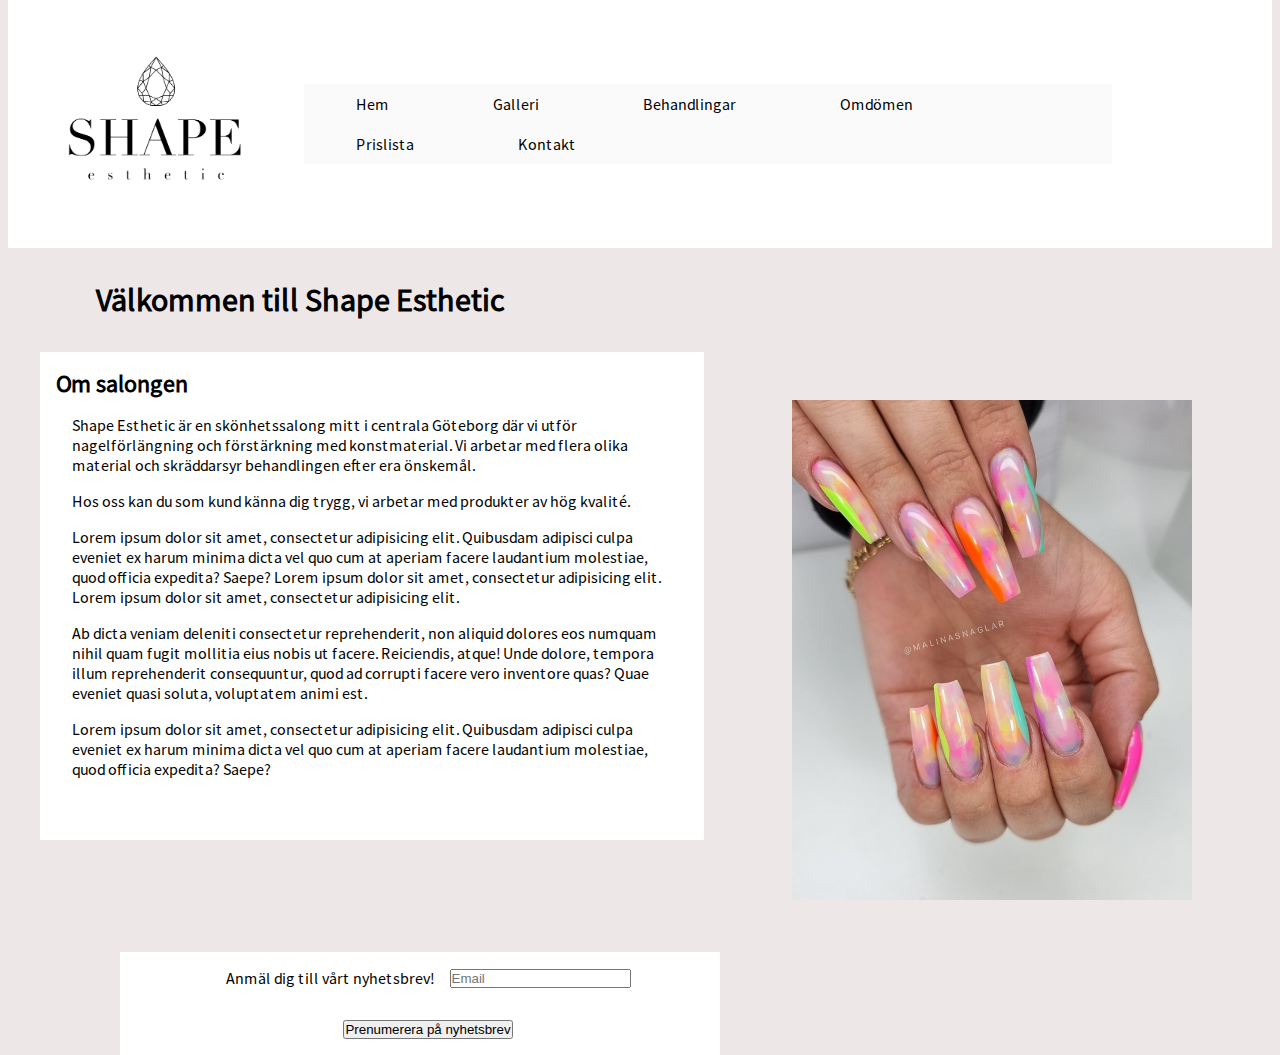
<file: index.html>
<!DOCTYPE html>
<html lang="sv">
  <head>
    <meta charset="UTF-8" />
    <meta http-equiv="X-UA-Compatible" content="IE=edge" />
    <meta name="viewport" content="width=device-width, initial-scale=1.0" />
    <meta
      name="description"
      content="Shape Esthetic erbjuder skönhetsbehandlingar i form av nagelskulptering. På webplatsen hittar ni bland annat galleri med nagellbilder, prislista och mer info om de olika behandlingarna."
    />
    <title>Shape Esthetic</title>
    <link rel="stylesheet" href="index.css" />
  </head>
  <body>
    <nav class="nav">
      <a href="index.html"
        ><img
          id="logo"
          src="./logga/shape-esthetic-black.png"
          alt="Logo Shape Esthetic"
      /></a>
      <ul>
        <li><a href="index.html">Hem</a></li>
        <li><a href="galleri.html">Galleri</a></li>
        <li><a href="behandlingar.html"> Behandlingar</a></li>
        <li><a href="omdömen.html">Omdömen</a></li>
        <li><a href="prislista.html">Prislista</a></li>
        <li><a href="kontakt.html">Kontakt</a></li>
      </ul>
    </nav>
    <main>
      <h1 id="h1-hemsida">Välkommen till Shape Esthetic</h1>
      <div id="intro">
        <article id="intro-text">
          <h2>Om salongen</h2>
          <p>
            Shape Esthetic är en skönhetssalong mitt i centrala Göteborg där vi
            utför nagelförlängning och förstärkning med konstmaterial. Vi
            arbetar med flera olika material och skräddarsyr behandlingen efter
            era önskemål.
          </p>
          <p>
            Hos oss kan du som kund känna dig trygg, vi arbetar med produkter av
            hög kvalité.
          </p>
          <p>
            Lorem ipsum dolor sit amet, consectetur adipisicing elit. Quibusdam
            adipisci culpa eveniet ex harum minima dicta vel quo cum at aperiam
            facere laudantium molestiae, quod officia expedita? Saepe? Lorem
            ipsum dolor sit amet, consectetur adipisicing elit. Lorem ipsum
            dolor sit amet, consectetur adipisicing elit.
          </p>
          <p>
            Ab dicta veniam deleniti consectetur reprehenderit, non aliquid
            dolores eos numquam nihil quam fugit mollitia eius nobis ut facere.
            Reiciendis, atque! Unde dolore, tempora illum reprehenderit
            consequuntur, quod ad corrupti facere vero inventore quas? Quae
            eveniet quasi soluta, voluptatem animi est.
          </p>
          <p>
            Lorem ipsum dolor sit amet, consectetur adipisicing elit. Quibusdam
            adipisci culpa eveniet ex harum minima dicta vel quo cum at aperiam
            facere laudantium molestiae, quod officia expedita? Saepe?
          </p>
        </article>
        <div id="unicorn-nails">
          <img
            id="naglarunicorn-large"
            src="./naglar/unicorn2.jpg"
            alt="nagelbild design"
          />
          <img
            id="naglarunicorn-small"
            src="./naglar/unicorn2mobile.jpg"
            alt="nagelbild design"
          />
        </div>
      </div>
    </main>
    <footer>
      <div id="nyhetsbrev">
        <p>Anmäl dig till vårt nyhetsbrev!</p>
        <form action="submit.php" method="POST">
          <input placeholder="Email" type="text" />
        </form>
        <input
          id="knapp-prenumerera"
          type="submit"
          value="Prenumerera på nyhetsbrev"
        />
      </div>
    </footer>
  </body>
</html>
</file>
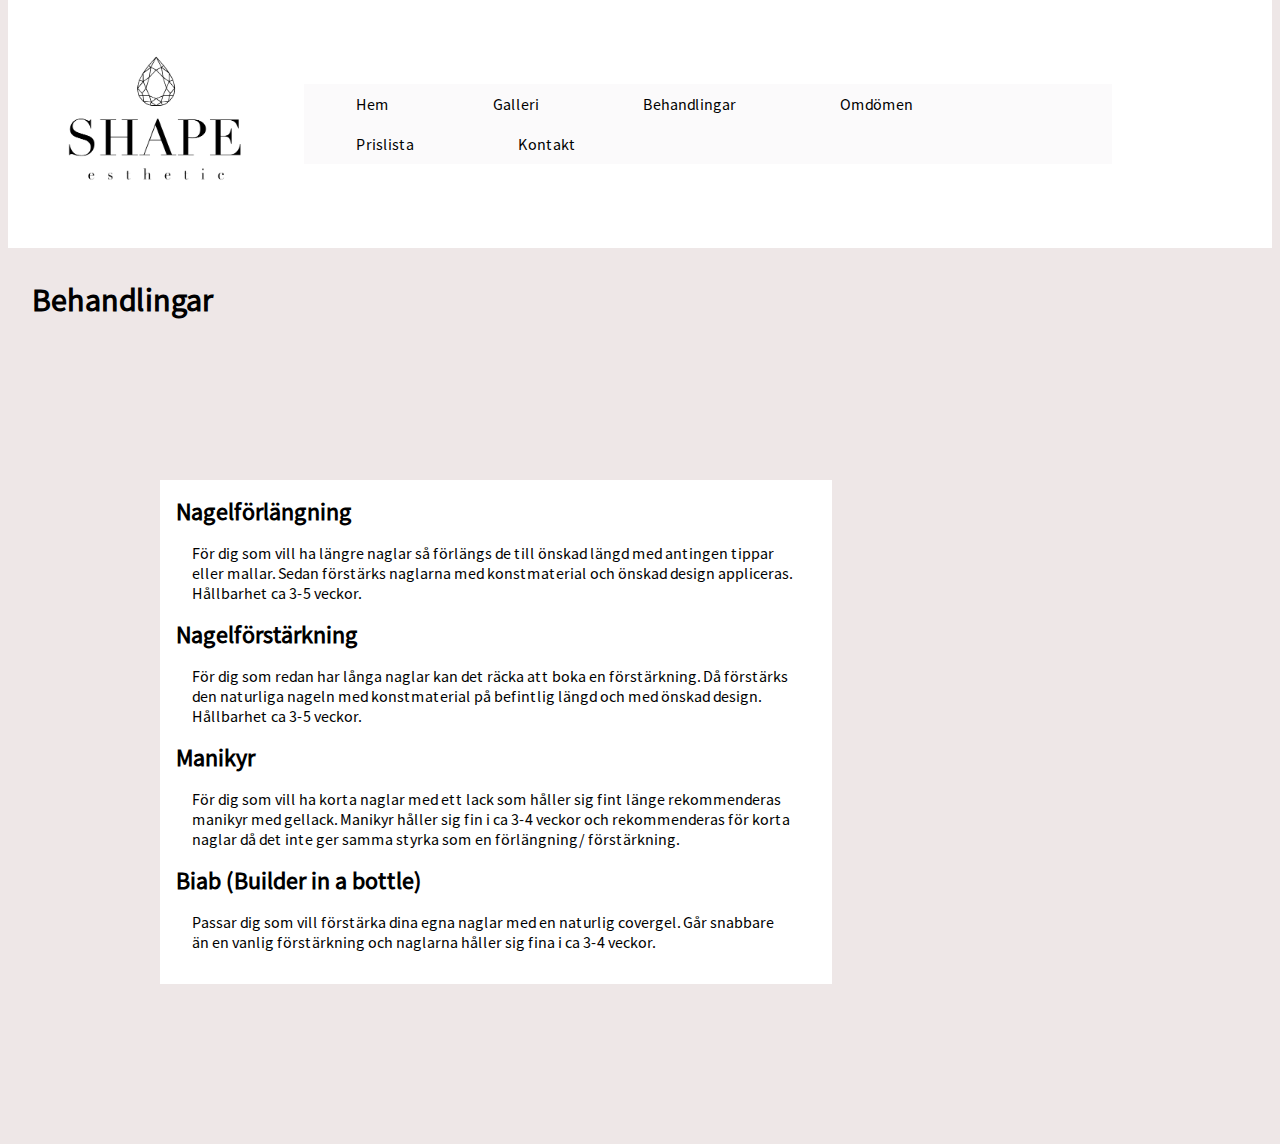
<file: behandlingar.html>
<!DOCTYPE html>
<html lang="sv">
  <head>
    <meta charset="UTF-8" />
    <meta http-equiv="X-UA-Compatible" content="IE=edge" />
    <meta name="viewport" content="width=device-width, initial-scale=1.0" />
    <link rel="stylesheet" href="index.css" />
    <meta
      name="description"
      content="Här hittar ni de olika behandligar som salongen erbjuder."
    />
    <title>Behandlingar</title>
  </head>
  <body>
    <nav class="nav">
      <a href="index.html"
        ><img
          id="logo"
          src="./logga/shape-esthetic-black.png"
          alt="Logo Shape Esthetic"
      /></a>
      <ul>
        <li><a href="index.html">Hem</a></li>
        <li><a href="galleri.html">Galleri</a></li>
        <li><a href="behandlingar.html"> Behandlingar</a></li>
        <li><a href="omdömen.html">Omdömen</a></li>
        <li><a href="prislista.html">Prislista</a></li>
        <li><a href="kontakt.html">Kontakt</a></li>
      </ul>
    </nav>
    <main>
      <h1>Behandlingar</h1>
      <div class="huvudinnehåll">
        <h2>Nagelförlängning</h2>
        <p>
          För dig som vill ha längre naglar så förlängs de till önskad längd med
          antingen tippar eller mallar. Sedan förstärks naglarna med
          konstmaterial och önskad design appliceras. Hållbarhet ca 3-5 veckor.
        </p>
        <h2>Nagelförstärkning</h2>
        <p>
          För dig som redan har långa naglar kan det räcka att boka en
          förstärkning. Då förstärks den naturliga nageln med konstmaterial på
          befintlig längd och med önskad design. Hållbarhet ca 3-5 veckor.
        </p>
        <h2>Manikyr</h2>
        <p>
          För dig som vill ha korta naglar med ett lack som håller sig fint
          länge rekommenderas manikyr med gellack. Manikyr håller sig fin i ca
          3-4 veckor och rekommenderas för korta naglar då det inte ger samma
          styrka som en förlängning/ förstärkning.
        </p>
        <h2>Biab (Builder in a bottle)</h2>
        <p>
          Passar dig som vill förstärka dina egna naglar med en naturlig
          covergel. Går snabbare än en vanlig förstärkning och naglarna håller
          sig fina i ca 3-4 veckor.
        </p>
      </div>
    </main>
  </body>
</html>
</file>
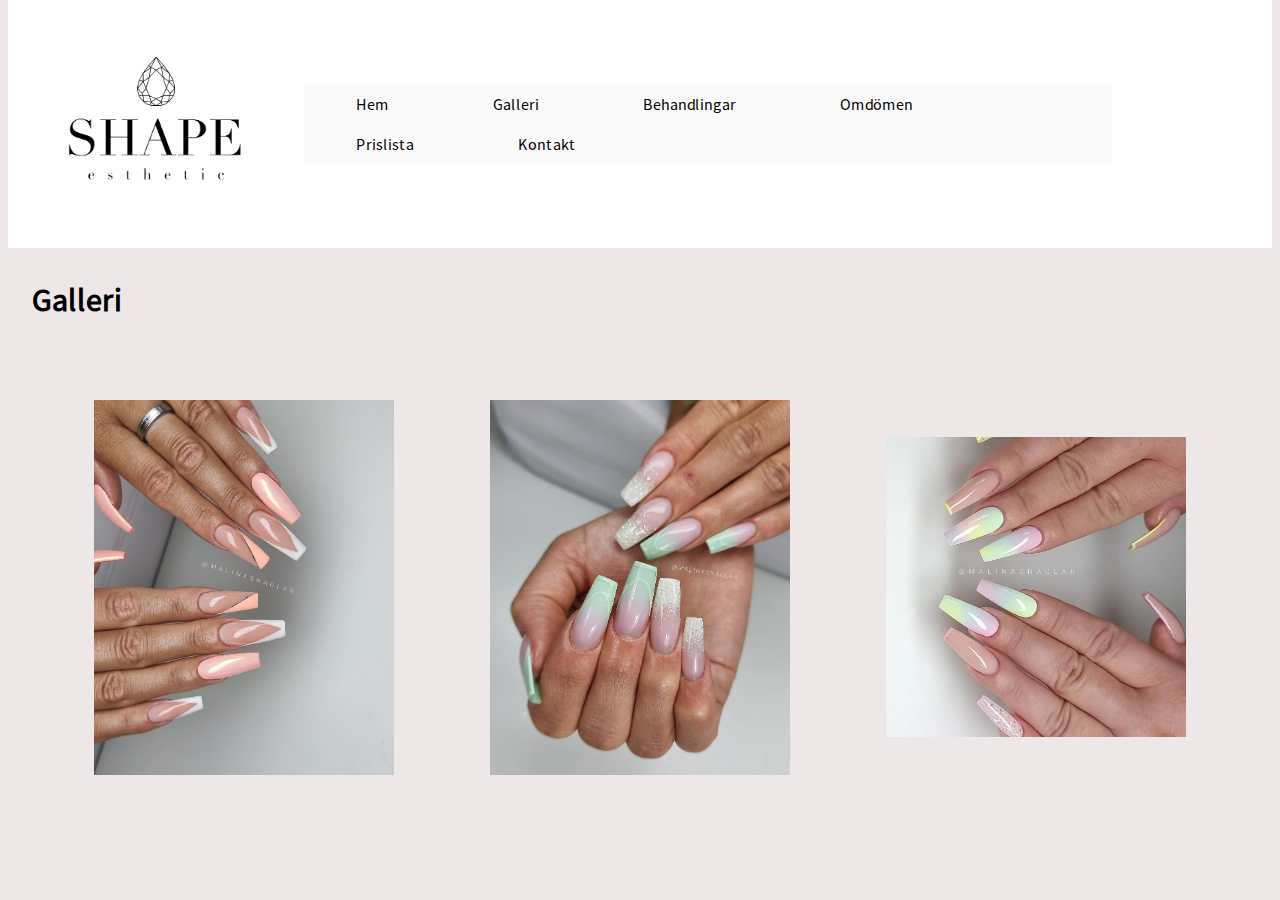
<file: galleri.html>
<!DOCTYPE html>
<html lang="sv">
  <head>
    <meta charset="UTF-8" />
    <meta http-equiv="X-UA-Compatible" content="IE=edge" />
    <meta name="viewport" content="width=device-width, initial-scale=1.0" />
    <link rel="stylesheet" href="index.css" />
    <meta
      name="description"
      content="Här hittar ni galleriet med flera bilder på nageldesigner utförda på salongen."
    />
    <title>Galleri</title>
  </head>
  <body>
    <nav class="nav">
      <a href="index.html"
        ><img
          id="logo"
          src="./logga/shape-esthetic-black.png"
          alt="Logo Shape Esthetic"
      /></a>
      <ul class="meny">
        <li><a href="index.html">Hem</a></li>
        <li><a href="galleri.html">Galleri</a></li>
        <li><a href="behandlingar.html"> Behandlingar</a></li>
        <li><a href="omdömen.html">Omdömen</a></li>
        <li><a href="prislista.html">Prislista</a></li>
        <li><a href="kontakt.html">Kontakt</a></li>
      </ul>
    </nav>
    <main>
      <h1>Galleri</h1>

      <div class="galleri">
        <img
          class="bilder-galleri"
          src="./naglar/peachfrench.jpg"
          alt="naglar design"
        />
        <img
          class="bilder-galleri"
          src="./naglar/greenfrench.jpg"
          alt="naglar desin"
        />
        <img
          class="bilder-galleri"
          src="./naglar/ombre.jpg"
          alt="naglar design"
        />
      </div>
    </main>
  </body>
</html>
</file>
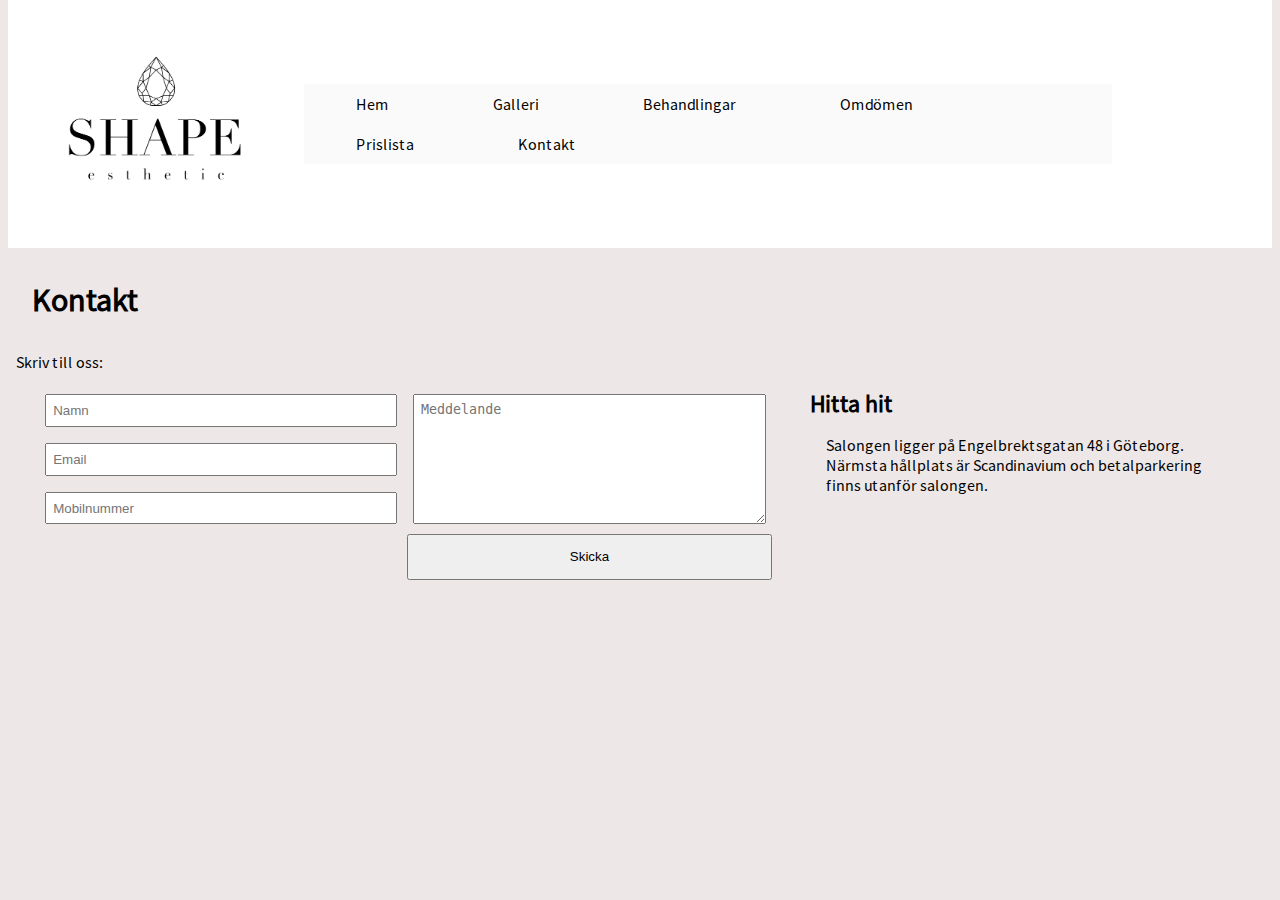
<file: kontakt.html>
<!DOCTYPE html>
<html lang="sv">
  <head>
    <meta charset="UTF-8" />
    <meta http-equiv="X-UA-Compatible" content="IE=edge" />
    <meta name="viewport" content="width=device-width, initial-scale=1.0" />
    <link rel="stylesheet" href="index.css" />
    <meta
      name="description"
      content="Här hittar ni kontaktuppgifter till salongen."
    />
    <title>Kontakt</title>
  </head>
  <body>
    <nav class="nav">
      <a href="index.html"
        ><img
          id="logo"
          src="./logga/shape-esthetic-black.png"
          alt="Logo Shape Esthetic"
      /></a>
      <ul>
        <li><a href="index.html">Hem</a></li>
        <li><a href="galleri.html">Galleri</a></li>
        <li><a href="behandlingar.html"> Behandlingar</a></li>
        <li><a href="omdömen.html">Omdömen</a></li>
        <li><a href="prislista.html">Prislista</a></li>
        <li><a href="kontakt.html">Kontakt</a></li>
      </ul>
    </nav>
    <main>
      <h1>Kontakt</h1>
      <p>Skriv till oss:</p>
      <div id="kontakt-flex">
        <form id="kontaktform" action="submit.php" method="POST">
          <input id="namn" type="text" placeholder="Namn" class="kontakt" />
          <input id="epost" type="text" placeholder="Email" class="kontakt" />
          <input
            id="mobil"
            type="text"
            placeholder="Mobilnummer"
            class="kontakt"
          />
          <textarea
            name="Meddelande"
            placeholder="Meddelande"
            id="meddelande-ruta"
            cols="40"
            rows="4"
            class="kontakt"
          ></textarea>
          <input id="skicka" type="submit" value="Skicka" />
        </form>
        <div id="hitta-oss">
          <h2>Hitta hit</h2>
          <p id="hitta-hit">
            Salongen ligger på Engelbrektsgatan 48 i Göteborg. Närmsta hållplats
            är Scandinavium och betalparkering finns utanför salongen.
          </p>
        </div>
      </div>
    </main>
  </body>
</html>
</file>
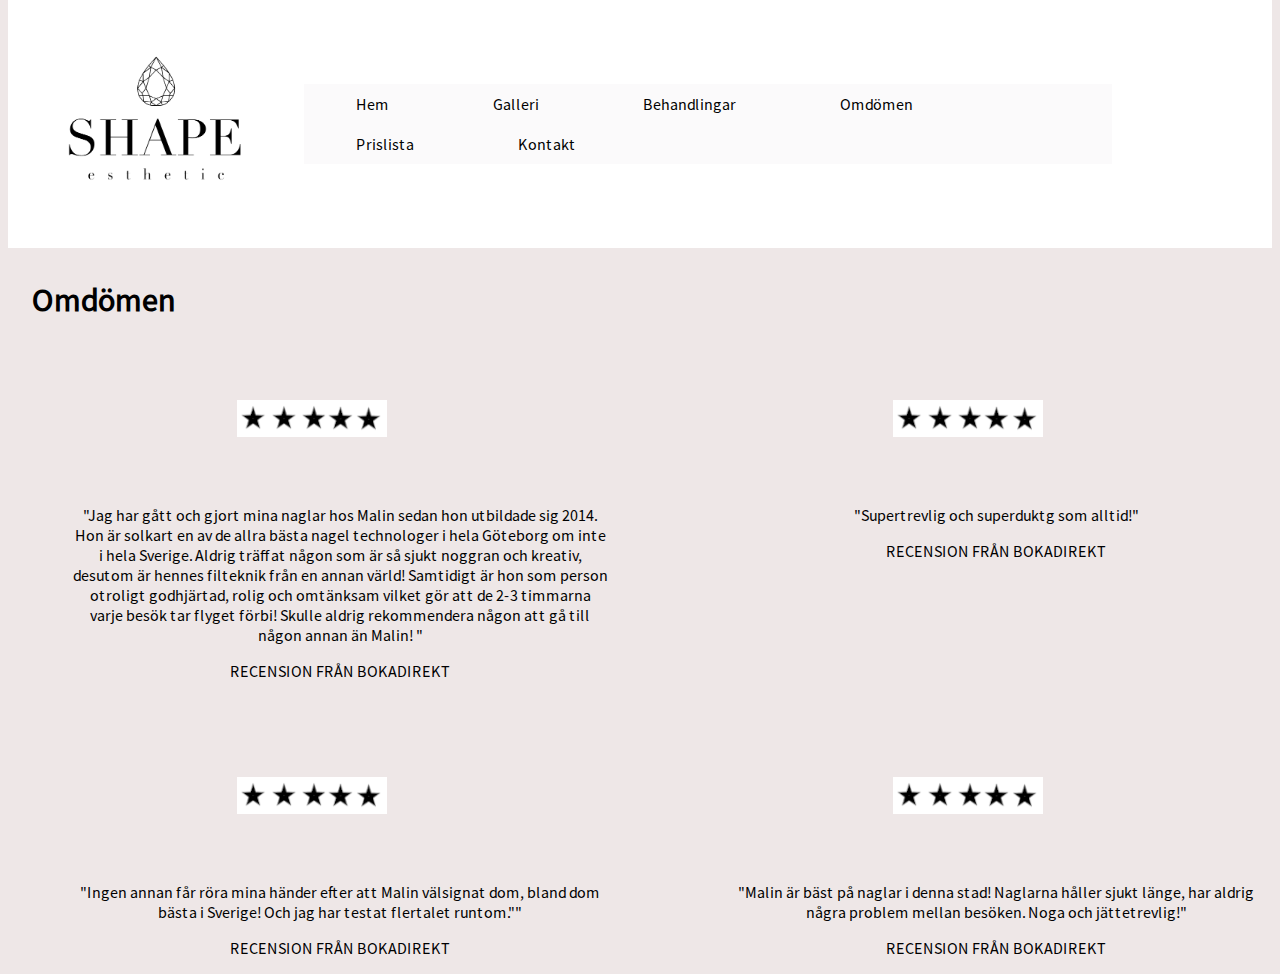
<file: omdömen.html>
<!DOCTYPE html>
<html lang="sv">
  <head>
    <meta charset="UTF-8" />
    <meta http-equiv="X-UA-Compatible" content="IE=edge" />
    <meta name="viewport" content="width=device-width, initial-scale=1.0" />
    <link rel="stylesheet" href="index.css" />
    <meta
      name="description"
      content="Här hittar ni omdömen som kunder lämnat efter utförd nagelbehandling."
    />
    <title>Omdömen</title>
  </head>
  <body>
    <nav class="nav">
      <a href="index.html"
        ><img
          id="logo"
          src="./logga/shape-esthetic-black.png"
          alt="Logo Shape Esthetic"
      /></a>
      <ul>
        <li><a href="index.html">Hem</a></li>
        <li><a href="galleri.html">Galleri</a></li>
        <li><a href="behandlingar.html"> Behandlingar</a></li>
        <li><a href="omdömen.html">Omdömen</a></li>
        <li><a href="prislista.html">Prislista</a></li>
        <li><a href="kontakt.html">Kontakt</a></li>
      </ul>
    </nav>
    <main>
      <h1>Omdömen</h1>
      <div id="recension-container">
        <div class="omdöme">
          <img class="stars" src="./testimonials/stars.png" alt="recension" />
          <p class="recension-quote">
            "Jag har gått och gjort mina naglar hos Malin sedan hon utbildade
            sig 2014. Hon är solkart en av de allra bästa nagel technologer i
            hela Göteborg om inte i hela Sverige. Aldrig träffat någon som är så
            sjukt noggran och kreativ, desutom är hennes filteknik från en annan
            värld! Samtidigt är hon som person otroligt godhjärtad, rolig och
            omtänksam vilket gör att de 2-3 timmarna varje besök tar flyget
            förbi! Skulle aldrig rekommendera någon att gå till någon annan än
            Malin! "
          </p>
          <p class="recension-bokadirekt">RECENSION FRÅN BOKADIREKT</p>
        </div>
        <div class="omdöme">
          <img class="stars" src="./testimonials/stars.png" alt="recension" />
          <p class="recension-quote">
            "Supertrevlig och superduktg som alltid!"
          </p>
          <p class="recension-bokadirekt">RECENSION FRÅN BOKADIREKT</p>
        </div>
        <div class="omdöme">
          <img class="stars" src="./testimonials/stars.png" alt="recension" />
          <p class="recension-quote">
            "Ingen annan får röra mina händer efter att Malin välsignat dom,
            bland dom bästa i Sverige! Och jag har testat flertalet runtom.""
          </p>
          <p class="recension-bokadirekt">RECENSION FRÅN BOKADIREKT</p>
        </div>
        <div class="omdöme">
          <img class="stars" src="./testimonials/stars.png" alt="recension" />
          <p class="recension-quote">
            "Malin är bäst på naglar i denna stad! Naglarna håller sjukt länge,
            har aldrig några problem mellan besöken. Noga och jättetrevlig!"
          </p>
          <p class="recension-bokadirekt">RECENSION FRÅN BOKADIREKT</p>
        </div>
      </div>
    </main>
  </body>
</html>
</file>
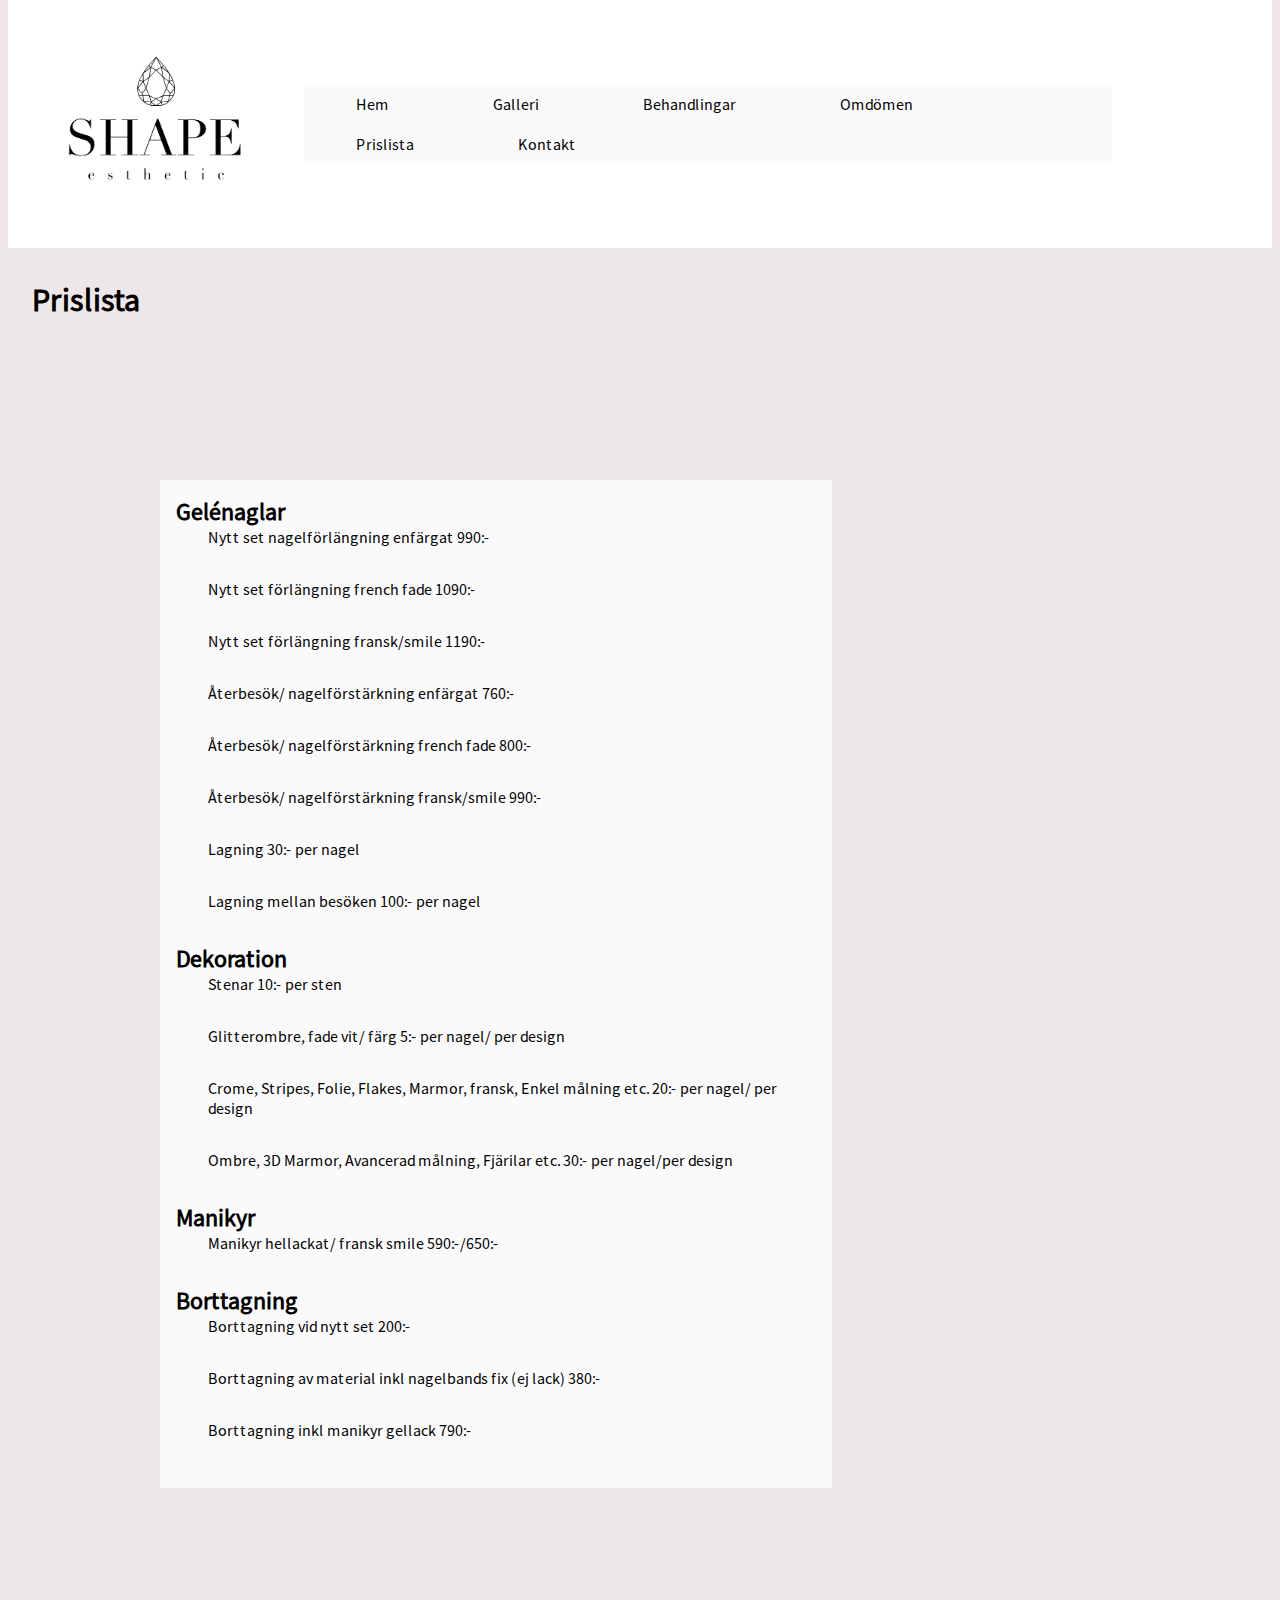
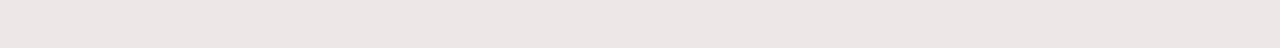
<file: prislista.html>
<!DOCTYPE html>
<html lang="sv">
  <head>
    <meta charset="UTF-8" />
    <meta http-equiv="X-UA-Compatible" content="IE=edge" />
    <meta name="viewport" content="width=device-width, initial-scale=1.0" />
    <link rel="stylesheet" href="index.css" />
    <meta
      name="description"
      content="Här hittar ni priserna för behandlingarna som utförs på salongen."
    />
    <title>Prislista</title>
  </head>
  <body>
    <nav class="nav">
      <a href="index.html"
        ><img
          id="logo"
          src="./logga/shape-esthetic-black.png"
          alt="Logo Shape Esthetic"
      /></a>
      <ul>
        <li><a href="index.html">Hem</a></li>
        <li><a href="galleri.html">Galleri</a></li>
        <li><a href="behandlingar.html"> Behandlingar</a></li>
        <li><a href="omdömen.html">Omdömen</a></li>
        <li><a href="prislista.html">Prislista</a></li>
        <li><a href="kontakt.html">Kontakt</a></li>
      </ul>
    </nav>
    <main>
      <h1>Prislista</h1>
      <dl class="prislista">
        <dt class="rubrik-lista">Gelénaglar</dt>
        <dd>Nytt set nagelförlängning enfärgat 990:-</dd>
        <dd>Nytt set förlängning french fade 1090:-</dd>
        <dd>Nytt set förlängning fransk/smile 1190:-</dd>
        <dd>Återbesök/ nagelförstärkning enfärgat 760:-</dd>
        <dd>Återbesök/ nagelförstärkning french fade 800:-</dd>
        <dd>Återbesök/ nagelförstärkning fransk/smile 990:-</dd>
        <dd>Lagning 30:- per nagel</dd>
        <dd>Lagning mellan besöken 100:- per nagel</dd>

        <dt class="rubrik-lista">Dekoration</dt>
        <dd>Stenar 10:- per sten</dd>
        <dd>Glitterombre, fade vit/ färg 5:- per nagel/ per design</dd>
        <dd>
          Crome, Stripes, Folie, Flakes, Marmor, fransk, Enkel målning etc. 20:-
          per nagel/ per design
        </dd>
        <dd>
          Ombre, 3D Marmor, Avancerad målning, Fjärilar etc. 30:- per nagel/per
          design
        </dd>

        <dt class="rubrik-lista">Manikyr</dt>
        <dd>Manikyr hellackat/ fransk smile 590:-/650:-</dd>

        <dt class="rubrik-lista">Borttagning</dt>
        <dd>Borttagning vid nytt set 200:-</dd>
        <dd>Borttagning av material inkl nagelbands fix (ej lack) 380:-</dd>
        <dd>Borttagning inkl manikyr gellack 790:-</dd>
      </dl>

      <div id="pris-mobile">
        <section>
          <h2>Gelénaglar</h2>
          <p>Nytt set nagelförlängning enfärgat 990:-</p>
          <p>Nytt set förlängning french fade 1090:-</p>
          <p>Nytt set förlängning fransk/smile 1190:-</p>
          <p>Återbesök/ nagelförstärkning enfärgat 760:-</p>
          <p>Återbesök/ nagelförstärkning french fade 800:-</p>
          <p>Återbesök/ nagelförstärkning fransk/smile 990:-</p>
          <p>Lagning 30:- per nagel</p>
          <p>Lagning mellan besöken 100:- per nagel</p>
        </section>
        <section>
          <h2>Dekoration</h2>
          <p>Stenar 10:- per sten</p>
          <p>Glitterombre, fade vit/ färg 5:- per nagel/ per design</p>
          <p>
            Crome, Stripes, Folie, Flakes, Marmor, fransk, Enkel målning etc.
            20:- per nagel/ per design
          </p>
          <p>
            Ombre, 3D Marmor, Avancerad målning, Fjärilar etc. 30:- per
            nagel/per design
          </p>
        </section>
        <section>
          <h2>Manikyr</h2>
          <p>Manikyr hellackat/ fransk smile 590:-/650:-</p>
        </section>
        <section>
          <h2>Borttagning</h2>
          <p>Borttagning vid nytt set 200:-</p>
          <p>Borttagning av material inkl nagelbands fix (ej lack) 380:-</p>
          <p>Borttagning inkl manikyr gellack 790:-</p>
        </section>
      </div>
    </main>
  </body>
</html>
</file>
<file: index.css>
@font-face {
  font-family: SourceSansPro;
  src: url("SourceSansPro-Regular.ttf") format("truetype");
}

* {
  margin: 0;
  padding: 0;
}

body {
  background-color: #eee7e7;
  color: black;
  font-family: SourceSansPro, sans-serif;
}

.huvudinnehåll {
  /*behandlingar.html */
  background-color: white;
  margin: 10rem;
  padding: 1em;
  max-width: 50%;
  /* margin: 15rem; */
}

.prislista {
  /* prislista.html */
  background-color: #fbfafb;
  margin: 10rem;
  padding: 1em;
  max-width: 50%;
}

#pris-mobile {
  display: none;
}

.rubrik-lista {
  font-size: x-large;
}
dd {
  /* prislista.html */
  margin-bottom: 2em;
  margin-left: 2em;
}

h1 {
  /* font-weight: 300; */
  margin-top: 1em;
  margin-left: 1em;
  margin-bottom: 2rem;
}

#h1-hemsida {
  /* index.html */
  margin-left: 6rem;
}

dl > dt {
  font-weight: bold;
}

#intro {
  /* index.html */
  display: flex;
  justify-content: space-evenly;
}

#intro-text {
  background-color: white;
  /* margin: 10rem; */
  padding: 1em;
  max-height: 20%;
  margin-bottom: 7rem;
}

.unicorn-nails {
  /* bild index.html */
  max-width: 300px;
  height: auto;
}

#naglarunicorn-small {
  /* bild index.html */
  display: none;
}

#naglarunicorn-large {
  /* bild index.html */
  max-width: 400px;
  height: auto;
}

#nyhetsbrev {
  /* index.html */
  display: flex;
  flex-wrap: wrap;
  justify-content: center;
  background-color: white;
  align-items: center;
  max-width: 600px;
  margin-left: 7.5em;
}

#knapp-prenumerera {
  /* index.html */
  margin-left: 16px;
  margin-bottom: 16px;
  margin-top: 16px;
}

.nav {
  /* header */
  display: flex;
  justify-content: space-between;
  align-items: center;
  background-color: white;
  margin-left: 0.5rem;
  margin-right: 0.5rem;
}

ul {
  list-style: none;
  margin-right: 10em;
  /* nytt härifrån */
  overflow: hidden;
  background-color: rgb(251, 250, 251);
}

li {
  display: inline;
  font-size: 1em;
  margin-left: 2.5rem;
  margin-right: 2.5rem;
  /* nytt härifrån */
  float: left;
}

li a {
  /* nytt härifrån */
  display: block;
  color: black;
  text-align: center;
  padding: 10px 12px;
  text-decoration: none;
}

li:hover {
  /* alla sidor " meny" */
  background-color: rgb(250, 243, 240);
}

#logo {
  max-width: 200px;
  height: auto;
  margin-left: 3em;
}

.galleri {
  /*galleri.html */
  flex-wrap: wrap;
  display: flex;
  /* justify-content: space-between; */
  justify-content: center;
  align-items: center;
}

img {
  /* width: 100%; */
  max-width: 300px;
  height: auto;
  margin: 3em 3em;
  /* padding: 0%; */
}

p {
  margin: 1em 1em;
  /* max-width: 700px; */
  max-width: 75ch;
  /* text-align: justify; */
}

#recension-container {
  /* omdöme.html */
  display: grid;
  gap: 2em;
  grid-template-columns: 1fr 1fr;
  grid-template-rows: 1fr 1fr;
  max-height: 300px;
}

.omdöme {
  /* omdöme.html */
  text-align: center;
}

.recension-quote,
.recension-bokadirekt {
  margin-left: 4.5em;
}

#kontakt-flex {
  /* kontakt.html */
  display: flex;
  justify-content: space-evenly;
  flex-wrap: wrap;
}

#kontaktform {
  /* kontakt.html */
  display: grid;
  gap: 0.2em;
  grid-template-areas:
    "namn meddelande"
    "epost meddelande"
    "mobil meddelande"
    "utfyllnad skicka";

  grid-template-columns: 1fr 1fr;
  grid-template-rows: 1fr 1fr 1fr 1fr;
  max-height: 300px;
}
#namn {
  /* kontakt.html */
  grid-area: namn;
}
#epost {
  /* kontakt.html */
  grid-area: epost;
}
#mobil {
  /* kontakt.html */
  grid-area: mobil;
}
#meddelande-ruta {
  /* kontakt.html */
  grid-area: meddelande;
}
#skicka {
  /* kontakt.html */
  grid-area: skicka;
}

.kontakt {
  /* kontakt.html */
  padding: 0.5em 0.5em;
  margin: 0.5em 0.5em;
}

#hitta-hit {
  /* kontakt.html */
  text-align: left;
  max-width: 400px;
}

@media (max-width: 820px) {
  /* (max-width:600px)  */

  .huvudinnehåll {
    /*behandlingar.html */
    margin: 5rem;
  }

  ul {
    list-style: none;
    margin-right: 10em;
  }
  li {
    display: block;
    /* nytt härifrån */
    float: none;
  }
  #logo {
    max-width: 200px;
    height: auto;
    margin-left: 1em;
  }

  #h1-hemsida {
    margin-left: 1rem;
  }

  .bilder-glleri {
    /* galleri.html */
    max-width: 300px;
    height: auto;
  }

  .nav {
    display: flex;
    align-items: center;
    background-color: white;
    flex-direction: column;
  }

  .galleri {
    /* galleri.html */
    display: flex;
    justify-content: space-between;
    align-items: center;
    flex-direction: column;
  }

  #intro {
    /* index.html */
    display: flex;
    flex-direction: column;
  }

  #naglarunicorn-small {
    /* bild index.html */
    max-width: 300px;
    height: auto;
    display: block;
  }

  #naglarunicorn-large {
    /* bild index.html */
    display: none;
  }

  #recension-container {
    /* omdöme.html */
    display: grid;
    gap: 2em;
    grid-template-columns: 1fr;
    grid-template-rows: 1fr 1fr 1fr 1fr;
    max-height: 300px;
    /* grid-row: auto; */
  }

  .recension-quote,
  .recension-bokadirekt {
    /* omdöme.html */
    margin-left: 2em;
    margin-right: 2em;
  }

  #nyhetsbrev {
    /* index.html */
    display: flex;
    flex-wrap: wrap;
    justify-content: center;
    background-color: white;
    align-items: center;
    max-width: 600px;
    margin: 1em 1em;
  }

  #pris-mobile {
    background-color: #fbfafb;
    display: block;
    text-align: center;
  }
  dl {
    margin: 0;
    display: none;
  }
  /* dt >  {

    margin-bottom: 2em;
    margin-top: 2em;
    text-align: center;
  } */

  dd {
    /* prislista.html */
    margin: 0;
    padding: 1em;
    text-align: center;
  }
}

@media (max-width: 500px) {
  .huvudinnehåll {
    /*behandlingar.html */
    margin: 1em;
    padding-right: 4.25em;
    padding-left: 4.25em;
    text-align: center;
    max-width: 100%;
  }

  #logo {
    max-width: 200px;
    height: auto;
    margin-left: 32px;
  }

  h1 {
    /* font-weight: 300; */
    text-align: center;
    margin-right: 32px;
  }
  ul {
    list-style: none;
    margin: 1em;
  }

  li {
    display: block;
    /* nytt härifrån */
    float: none;
  }
  #logo {
    max-width: 200px;
    height: auto;
    /* margin-left: auto; */
  }
  #naglarunicorn-small {
    /* bild index.html */
    max-width: 300px;
    height: auto;
    display: block;
    margin: auto;
  }

  .prislista {
    /* prislista.html */
    background-color: #fbfafb;
    margin: 0;
    padding: 1em;
  }

  .bilder-glleri {
    margin: 0.2em;
  }

  #kontaktform {
    /* kontakt.html */
    display: grid;
    gap: 0.2em;
    grid-template-areas:
      "namn"
      "epost"
      "mobil"
      "meddelande"
      "skicka";
    grid-template-columns: 1fr;
    grid-template-rows: 1fr 1fr 1fr 1fr;
    max-height: 300px;
  }

  #hitta-oss {
    text-align: center;
    margin: 2em;
  }
  #hitta-hit {
    /* kontakt.html */
    text-align: center;
    max-width: 400px;
  }
}
</file>
